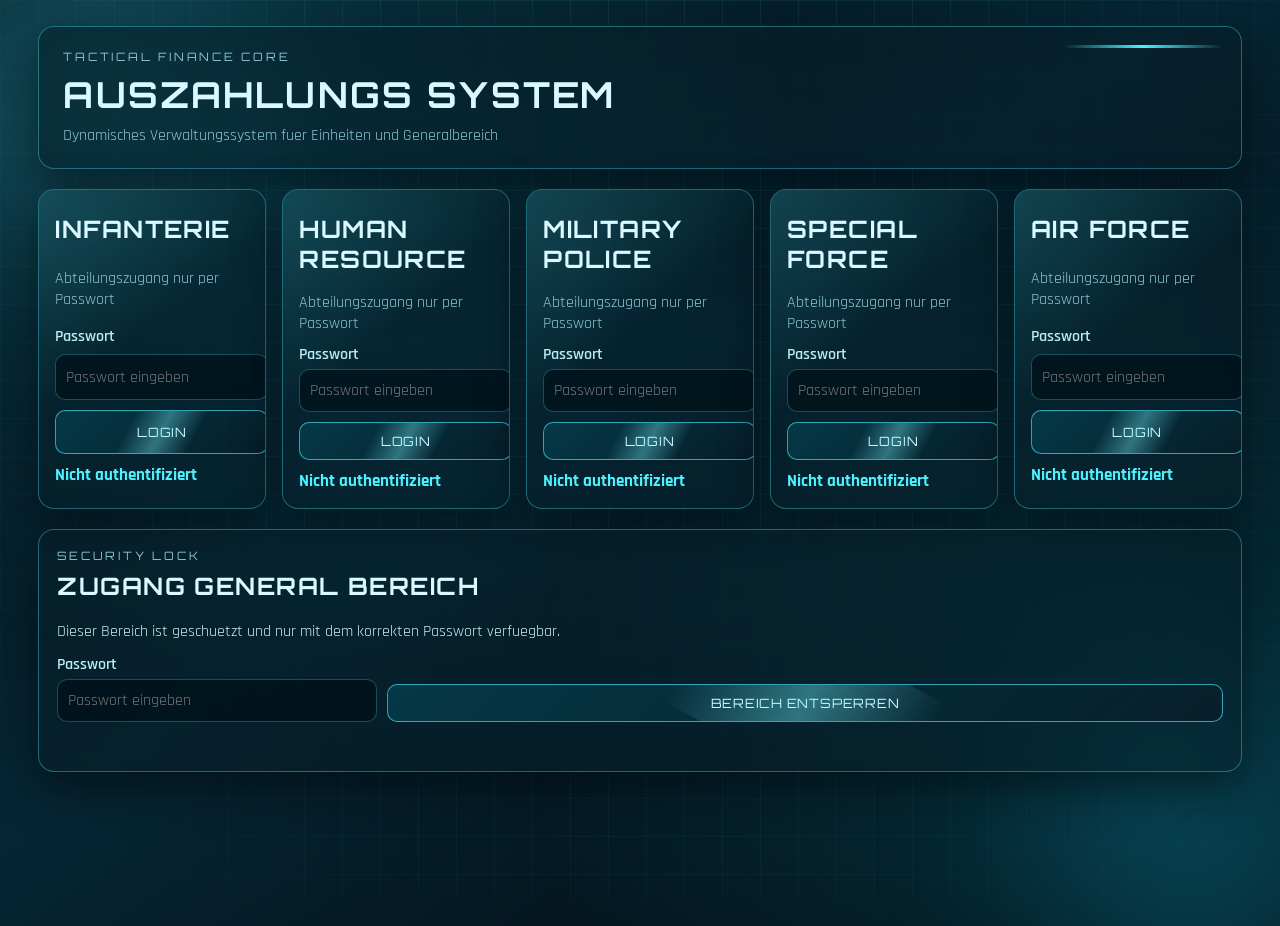
<file: index.html>
<!DOCTYPE html>
<html lang="de">
<head>
  <meta charset="UTF-8" />
  <meta name="viewport" content="width=device-width, initial-scale=1.0" />
  <title>Auszahlungssystem Einsatzkommando</title>
  <link rel="preconnect" href="https://fonts.googleapis.com" />
  <link rel="preconnect" href="https://fonts.gstatic.com" crossorigin />
  <link href="https://fonts.googleapis.com/css2?family=Orbitron:wght@400;600;700;800&family=Rajdhani:wght@400;500;600;700&display=swap" rel="stylesheet" />
  <link rel="stylesheet" href="styles.css" />
</head>
<body>
  <div class="bg-grid"></div>
  <div class="glow glow-1"></div>
  <div class="glow glow-2"></div>

  <main class="app-shell">
    <header class="app-header panel">
      <p class="kicker">TACTICAL FINANCE CORE</p>
      <h1>Auszahlungs System</h1>
      <p class="subtitle">Dynamisches Verwaltungssystem fuer Einheiten und Generalbereich</p>
    </header>

    <section class="unit-grid" id="unitGrid">
      <article class="panel unit-card" data-unit="Infanterie">
        <h2>Infanterie</h2>
        <p class="unit-desc">Abteilungszugang nur per Passwort</p>
        <label>
          Passwort
          <input type="password" class="dept-password" autocomplete="off" placeholder="Passwort eingeben" />
        </label>
        <button class="action-btn dept-login-btn" type="button">Login</button>
        <p class="unit-status" aria-live="polite">Nicht authentifiziert</p>
        <div class="payout-form is-hidden">
          <p class="form-kicker">Neue Auszahlung</p>
          <label>
            Auszahlungs Datum
            <input type="date" class="payout-date" />
          </label>
          <label>
            Wer hat ausgezahlt (Name/ID)
            <input type="text" class="paid-by" placeholder="Name/ID" />
          </label>
          <label>
            Wer wurde ausgezahlt (Name/ID)
            <input type="text" class="paid-to" placeholder="Name/ID" />
          </label>
          <label>
            Betrag in $
            <input type="number" class="payout-amount" min="0" step="0.01" placeholder="0.00" />
          </label>
          <label>
            Wofuer wurde ausgezahlt
            <input type="text" class="payout-reason" placeholder="Verwendungszweck" />
          </label>
          <label>
            Passwort bestaetigen
            <input type="password" class="payout-confirm-password" autocomplete="off" placeholder="Passwort erneut eingeben" />
          </label>
          <button class="action-btn payout-submit-btn" type="button">Auszahlung eintragen</button>
          <p class="payout-feedback" aria-live="polite"></p>
        </div>
      </article>

      <article class="panel unit-card" data-unit="Human Resource">
        <h2>Human Resource</h2>
        <p class="unit-desc">Abteilungszugang nur per Passwort</p>
        <label>
          Passwort
          <input type="password" class="dept-password" autocomplete="off" placeholder="Passwort eingeben" />
        </label>
        <button class="action-btn dept-login-btn" type="button">Login</button>
        <p class="unit-status" aria-live="polite">Nicht authentifiziert</p>
        <div class="payout-form is-hidden">
          <p class="form-kicker">Neue Auszahlung</p>
          <label>
            Auszahlungs Datum
            <input type="date" class="payout-date" />
          </label>
          <label>
            Wer hat ausgezahlt (Name/ID)
            <input type="text" class="paid-by" placeholder="Name/ID" />
          </label>
          <label>
            Wer wurde ausgezahlt (Name/ID)
            <input type="text" class="paid-to" placeholder="Name/ID" />
          </label>
          <label>
            Betrag in $
            <input type="number" class="payout-amount" min="0" step="0.01" placeholder="0.00" />
          </label>
          <label>
            Wofuer wurde ausgezahlt
            <input type="text" class="payout-reason" placeholder="Verwendungszweck" />
          </label>
          <label>
            Passwort bestaetigen
            <input type="password" class="payout-confirm-password" autocomplete="off" placeholder="Passwort erneut eingeben" />
          </label>
          <button class="action-btn payout-submit-btn" type="button">Auszahlung eintragen</button>
          <p class="payout-feedback" aria-live="polite"></p>
        </div>
      </article>

      <article class="panel unit-card" data-unit="Military Police">
        <h2>Military Police</h2>
        <p class="unit-desc">Abteilungszugang nur per Passwort</p>
        <label>
          Passwort
          <input type="password" class="dept-password" autocomplete="off" placeholder="Passwort eingeben" />
        </label>
        <button class="action-btn dept-login-btn" type="button">Login</button>
        <p class="unit-status" aria-live="polite">Nicht authentifiziert</p>
        <div class="payout-form is-hidden">
          <p class="form-kicker">Neue Auszahlung</p>
          <label>
            Auszahlungs Datum
            <input type="date" class="payout-date" />
          </label>
          <label>
            Wer hat ausgezahlt (Name/ID)
            <input type="text" class="paid-by" placeholder="Name/ID" />
          </label>
          <label>
            Wer wurde ausgezahlt (Name/ID)
            <input type="text" class="paid-to" placeholder="Name/ID" />
          </label>
          <label>
            Betrag in $
            <input type="number" class="payout-amount" min="0" step="0.01" placeholder="0.00" />
          </label>
          <label>
            Wofuer wurde ausgezahlt
            <input type="text" class="payout-reason" placeholder="Verwendungszweck" />
          </label>
          <label>
            Passwort bestaetigen
            <input type="password" class="payout-confirm-password" autocomplete="off" placeholder="Passwort erneut eingeben" />
          </label>
          <button class="action-btn payout-submit-btn" type="button">Auszahlung eintragen</button>
          <p class="payout-feedback" aria-live="polite"></p>
        </div>
      </article>

      <article class="panel unit-card" data-unit="Special Force">
        <h2>Special Force</h2>
        <p class="unit-desc">Abteilungszugang nur per Passwort</p>
        <label>
          Passwort
          <input type="password" class="dept-password" autocomplete="off" placeholder="Passwort eingeben" />
        </label>
        <button class="action-btn dept-login-btn" type="button">Login</button>
        <p class="unit-status" aria-live="polite">Nicht authentifiziert</p>
        <div class="payout-form is-hidden">
          <p class="form-kicker">Neue Auszahlung</p>
          <label>
            Auszahlungs Datum
            <input type="date" class="payout-date" />
          </label>
          <label>
            Wer hat ausgezahlt (Name/ID)
            <input type="text" class="paid-by" placeholder="Name/ID" />
          </label>
          <label>
            Wer wurde ausgezahlt (Name/ID)
            <input type="text" class="paid-to" placeholder="Name/ID" />
          </label>
          <label>
            Betrag in $
            <input type="number" class="payout-amount" min="0" step="0.01" placeholder="0.00" />
          </label>
          <label>
            Wofuer wurde ausgezahlt
            <input type="text" class="payout-reason" placeholder="Verwendungszweck" />
          </label>
          <label>
            Passwort bestaetigen
            <input type="password" class="payout-confirm-password" autocomplete="off" placeholder="Passwort erneut eingeben" />
          </label>
          <button class="action-btn payout-submit-btn" type="button">Auszahlung eintragen</button>
          <p class="payout-feedback" aria-live="polite"></p>
        </div>
      </article>

      <article class="panel unit-card" data-unit="Air Force">
        <h2>Air Force</h2>
        <p class="unit-desc">Abteilungszugang nur per Passwort</p>
        <label>
          Passwort
          <input type="password" class="dept-password" autocomplete="off" placeholder="Passwort eingeben" />
        </label>
        <button class="action-btn dept-login-btn" type="button">Login</button>
        <p class="unit-status" aria-live="polite">Nicht authentifiziert</p>
        <div class="payout-form is-hidden">
          <p class="form-kicker">Neue Auszahlung</p>
          <label>
            Auszahlungs Datum
            <input type="date" class="payout-date" />
          </label>
          <label>
            Wer hat ausgezahlt (Name/ID)
            <input type="text" class="paid-by" placeholder="Name/ID" />
          </label>
          <label>
            Wer wurde ausgezahlt (Name/ID)
            <input type="text" class="paid-to" placeholder="Name/ID" />
          </label>
          <label>
            Betrag in $
            <input type="number" class="payout-amount" min="0" step="0.01" placeholder="0.00" />
          </label>
          <label>
            Wofuer wurde ausgezahlt
            <input type="text" class="payout-reason" placeholder="Verwendungszweck" />
          </label>
          <label>
            Passwort bestaetigen
            <input type="password" class="payout-confirm-password" autocomplete="off" placeholder="Passwort erneut eingeben" />
          </label>
          <button class="action-btn payout-submit-btn" type="button">Auszahlung eintragen</button>
          <p class="payout-feedback" aria-live="polite"></p>
        </div>
      </article>
    </section>

    <section class="payout-modal" id="payoutModal" aria-hidden="true">
      <div class="payout-modal-panel panel" role="dialog" aria-modal="true" aria-labelledby="payoutModalTitle">
        <div class="payout-modal-header">
          <div>
            <p class="kicker">AUSZAHLUNGSMASKE</p>
            <h2 id="payoutModalTitle">Neue Auszahlung</h2>
          </div>
          <button class="action-btn ghost" id="closePayoutModal" type="button">Schliessen</button>
        </div>
        <div class="payout-modal-grid">
          <label>
            Auszahlungs Datum
            <input type="date" id="modalPayoutDate" />
          </label>
          <label>
            Wer hat ausgezahlt (Name/ID)
            <input type="text" id="modalPaidBy" placeholder="Name/ID" />
          </label>
          <label>
            Wer wurde ausgezahlt (Name/ID)
            <input type="text" id="modalPaidTo" placeholder="Name/ID" />
          </label>
          <label>
            Betrag in $
            <input type="number" id="modalPayoutAmount" min="0" step="0.01" placeholder="0.00" />
          </label>
          <label>
            Wofuer wurde ausgezahlt
            <input type="text" id="modalPayoutReason" placeholder="Verwendungszweck" />
          </label>
          <label>
            Passwort bestaetigen
            <input type="password" id="modalConfirmPassword" autocomplete="off" placeholder="Passwort erneut eingeben" />
          </label>
        </div>
        <div class="payout-modal-actions">
          <button class="action-btn" id="savePayoutModal" type="button">Auszahlung bestaetigen</button>
          <button class="action-btn ghost" id="logoutFromModal" type="button">Logout</button>
        </div>
        <p class="payout-feedback" id="modalPayoutFeedback" aria-live="polite"></p>
      </div>
    </section>

    <section class="panel security-gate" aria-label="Zugang General Bereich">
      <div>
        <p class="kicker">SECURITY LOCK</p>
        <h2>Zugang General Bereich</h2>
      </div>
      <p class="security-note">Dieser Bereich ist geschuetzt und nur mit dem korrekten Passwort verfuegbar.</p>
      <div class="security-controls">
        <label>
          Passwort
          <input type="password" id="generalPassword" autocomplete="off" placeholder="Passwort eingeben" />
        </label>
        <button class="action-btn" id="unlockGeneral" type="button">Bereich entsperren</button>
      </div>
      <p class="security-feedback" id="securityFeedback" aria-live="polite"></p>
    </section>

    <section class="panel general-area is-locked" id="generalArea" aria-label="General Bereich">
      <div>
        <p class="kicker">COMMAND CENTER</p>
        <h2>General Bereich</h2>
      </div>
      <p class="security-note">Hauptsicht zeigt Summen je Abteilung. Fuer Details eine Abteilung auswaehlen.</p>
      <div class="general-actions">
        <button class="action-btn ghost" id="resetAll" type="button">Logout Generalbereich</button>
      </div>
      <section class="analytics-grid" id="analyticsGrid" aria-label="Prozentuale Uebersicht"></section>
      <div class="department-board" id="departmentBoard"></div>

      <section class="general-dept-modal" id="generalDeptModal" aria-hidden="true">
        <div class="general-dept-panel panel" role="dialog" aria-modal="true" aria-labelledby="generalDeptTitle">
          <div class="general-dept-header">
            <h3 id="generalDeptTitle">Abteilungs Auszahlungen</h3>
            <button class="action-btn ghost" id="closeGeneralDeptModal" type="button">Zurueck</button>
          </div>
          <div class="payout-list" id="generalDeptPayoutList"></div>
        </div>
      </section>

      <section class="history-panel">
        <div>
          <p class="kicker">LIVE LOG</p>
          <h3>Einsatzprotokoll</h3>
        </div>
        <ul id="historyList" class="history-list">
          <li>System bereit. Werte erfassen und Berechnung starten.</li>
        </ul>
      </section>
    </section>
  </main>

  <script src="db/googleSheetsConfig.js"></script>
  <script src="script.js"></script>
</body>
</html>
</file>
<file: styles.css>
:root {
  --bg-deep: #031017;
  --bg-mid: #062635;
  --bg-soft: #0d3c52;
  --holo: #4df2ff;
  --holo-dim: #1eb4c5;
  --warn: #ffbe5c;
  --danger: #ff6c78;
  --text-main: #d9f8ff;
  --text-dim: #8dc5d2;
  --panel: rgba(6, 30, 40, 0.58);
  --panel-border: rgba(77, 242, 255, 0.35);
  --shadow: 0 16px 45px rgba(1, 8, 12, 0.6);
}

* {
  box-sizing: border-box;
}

body {
  margin: 0;
  min-height: 100vh;
  font-family: "Rajdhani", sans-serif;
  color: var(--text-main);
  background: radial-gradient(circle at 20% 15%, rgba(25, 149, 177, 0.25), transparent 42%),
              radial-gradient(circle at 90% 80%, rgba(13, 114, 136, 0.35), transparent 45%),
              linear-gradient(145deg, var(--bg-deep), var(--bg-mid), #020a10 92%);
  overflow-x: hidden;
}

.bg-grid {
  position: fixed;
  inset: 0;
  background-image:
    linear-gradient(rgba(88, 217, 237, 0.08) 1px, transparent 1px),
    linear-gradient(90deg, rgba(88, 217, 237, 0.08) 1px, transparent 1px);
  background-size: 38px 38px;
  mask-image: radial-gradient(circle at 50% 30%, #000 45%, transparent 95%);
  pointer-events: none;
}

.glow {
  position: fixed;
  border-radius: 50%;
  filter: blur(90px);
  pointer-events: none;
}

.glow-1 {
  width: 360px;
  height: 360px;
  background: rgba(65, 230, 255, 0.2);
  top: -100px;
  left: -120px;
  animation: drift 9s ease-in-out infinite alternate;
}

.glow-2 {
  width: 300px;
  height: 300px;
  background: rgba(14, 170, 204, 0.22);
  right: -70px;
  bottom: -90px;
  animation: drift 11s ease-in-out infinite alternate-reverse;
}

.app-shell {
  position: relative;
  z-index: 2;
  width: min(1280px, 94vw);
  margin: 26px auto 42px;
  display: grid;
  gap: 20px;
}

.panel {
  background: var(--panel);
  border: 1px solid var(--panel-border);
  border-radius: 16px;
  box-shadow: var(--shadow);
  backdrop-filter: blur(6px);
}

.app-header {
  padding: 22px 24px;
  position: relative;
}

.header-actions {
  margin-top: 12px;
  display: flex;
  justify-content: flex-end;
}

.app-header::after {
  content: "";
  position: absolute;
  right: 18px;
  top: 18px;
  width: 160px;
  height: 3px;
  background: linear-gradient(90deg, transparent, var(--holo), transparent);
}

.kicker {
  margin: 0;
  letter-spacing: 0.24em;
  font-family: "Orbitron", sans-serif;
  font-size: 0.72rem;
  color: var(--text-dim);
  text-transform: uppercase;
}

h1,
h2,
h3 {
  font-family: "Orbitron", sans-serif;
  text-transform: uppercase;
  letter-spacing: 0.06em;
  margin: 8px 0;
}

h1 {
  font-size: clamp(1.6rem, 2.8vw, 2.4rem);
}

.subtitle {
  margin: 0;
  color: var(--text-dim);
}

.unit-grid {
  display: grid;
  grid-template-columns: repeat(auto-fit, minmax(220px, 1fr));
  gap: 16px;
}

.unit-card {
  padding: 16px;
  display: grid;
  gap: 10px;
  position: relative;
  overflow: hidden;
  isolation: isolate;
  transform: translateY(18px);
  opacity: 0;
  animation: reveal 0.75s ease forwards;
}

.unit-card:nth-child(2) { animation-delay: 0.08s; }
.unit-card:nth-child(3) { animation-delay: 0.16s; }
.unit-card:nth-child(4) { animation-delay: 0.24s; }
.unit-card:nth-child(5) { animation-delay: 0.32s; }

.unit-card::before {
  content: "";
  position: absolute;
  inset: 0;
  background: linear-gradient(140deg, rgba(77, 242, 255, 0.18), transparent 45%);
  z-index: -1;
}

.unit-card:hover {
  border-color: rgba(77, 242, 255, 0.68);
  transform: translateY(-4px) scale(1.01);
  transition: transform 0.25s ease, border-color 0.25s ease;
}

.unit-desc {
  margin: 0;
  color: var(--text-dim);
}

label {
  display: grid;
  gap: 4px;
  color: #b7ecf5;
  font-weight: 600;
}

input,
select {
  background: rgba(2, 18, 26, 0.76);
  border: 1px solid rgba(99, 227, 255, 0.28);
  color: var(--text-main);
  border-radius: 10px;
  padding: 10px;
  font-size: 1rem;
  font-family: "Rajdhani", sans-serif;
}

input:focus,
select:focus {
  outline: none;
  border-color: var(--holo);
  box-shadow: 0 0 0 2px rgba(77, 242, 255, 0.18);
}

.action-btn {
  border: 1px solid rgba(77, 242, 255, 0.62);
  background: linear-gradient(140deg, rgba(6, 63, 78, 0.8), rgba(7, 30, 42, 0.85));
  color: var(--text-main);
  border-radius: 10px;
  padding: 10px 14px;
  font-family: "Orbitron", sans-serif;
  font-size: 0.8rem;
  letter-spacing: 0.06em;
  text-transform: uppercase;
  cursor: pointer;
  position: relative;
  overflow: hidden;
  transition: transform 0.18s ease, box-shadow 0.25s ease, border-color 0.25s ease;
}

.action-btn::after {
  content: "";
  position: absolute;
  inset: -130% 35%;
  transform: rotate(28deg);
  background: linear-gradient(90deg, transparent, rgba(123, 249, 255, 0.36), transparent);
  transition: transform 0.45s ease;
}

.action-btn:hover {
  transform: translateY(-2px);
  box-shadow: 0 8px 24px rgba(37, 205, 238, 0.26);
  border-color: rgba(123, 249, 255, 0.85);
}

.action-btn:hover::after {
  transform: rotate(28deg) translateX(180%);
}

.action-btn:active {
  transform: translateY(0);
}

.action-btn.ghost {
  border-color: rgba(255, 190, 92, 0.6);
  background: linear-gradient(140deg, rgba(57, 40, 12, 0.72), rgba(26, 17, 7, 0.9));
}

.unit-status {
  margin: 0;
  font-size: 1.06rem;
  color: var(--holo);
  font-weight: 700;
}

.unit-status.is-error {
  color: var(--danger);
}

.form-kicker {
  margin: 2px 0 0;
  font-family: "Orbitron", sans-serif;
  font-size: 0.74rem;
  letter-spacing: 0.08em;
  text-transform: uppercase;
  color: var(--text-dim);
}

.payout-form {
  margin-top: 8px;
  padding-top: 10px;
  border-top: 1px dashed rgba(77, 242, 255, 0.32);
  display: grid;
  gap: 8px;
}

.payout-form.is-hidden {
  display: none;
}

.payout-feedback {
  margin: 0;
  min-height: 1.2em;
  color: var(--holo);
  font-weight: 700;
}

.payout-feedback.is-error {
  color: var(--danger);
}

.payout-modal {
  position: fixed;
  inset: 0;
  background: rgba(1, 8, 12, 0.72);
  backdrop-filter: blur(5px);
  display: none;
  align-items: center;
  justify-content: center;
  z-index: 200;
  padding: 20px;
}

.payout-modal.is-open {
  display: flex;
}

.payout-modal-panel {
  width: min(760px, 96vw);
  max-height: 92vh;
  overflow-y: auto;
  padding: 16px;
  display: grid;
  gap: 12px;
}

.payout-modal-header {
  display: flex;
  justify-content: space-between;
  align-items: center;
  gap: 12px;
}

.payout-modal-grid {
  display: grid;
  grid-template-columns: repeat(2, minmax(0, 1fr));
  gap: 10px;
}

.payout-modal-grid label:last-child {
  grid-column: 1 / -1;
}

.payout-modal-actions {
  display: flex;
  gap: 10px;
  flex-wrap: wrap;
}

.general-area {
  padding: 18px;
  display: grid;
  gap: 14px;
}

.general-area.is-locked {
  display: none;
}

.security-gate {
  padding: 18px;
  display: grid;
  gap: 12px;
}

.security-note {
  margin: 0;
  color: #caeef5;
}

.security-controls {
  display: grid;
  grid-template-columns: minmax(220px, 320px) auto;
  gap: 10px;
  align-items: end;
}

.security-feedback {
  min-height: 1.2em;
  margin: 0;
  color: var(--holo);
  font-weight: 700;
}

.security-feedback.is-error {
  color: var(--danger);
}

.general-controls {
  display: grid;
  grid-template-columns: repeat(auto-fit, minmax(220px, 1fr));
  gap: 12px;
}

.general-actions {
  display: flex;
  gap: 10px;
  flex-wrap: wrap;
}

.analytics-grid {
  display: grid;
  grid-template-columns: repeat(auto-fit, minmax(230px, 1fr));
  gap: 12px;
}

.chart-card {
  background:
    linear-gradient(170deg, rgba(77, 242, 255, 0.08), transparent 45%),
    rgba(2, 14, 21, 0.8);
  border: 1px solid rgba(77, 242, 255, 0.28);
  border-radius: 12px;
  padding: 12px;
  display: grid;
  gap: 10px;
}

.chart-card h4 {
  margin: 0;
  font-family: "Orbitron", sans-serif;
  font-size: 0.8rem;
  letter-spacing: 0.05em;
  text-transform: uppercase;
  color: #d8f7ff;
}

.chart-empty {
  margin: 0;
  color: var(--text-dim);
}

.chart-donut {
  width: 158px;
  height: 158px;
  border-radius: 50%;
  margin: 0 auto;
  display: grid;
  place-items: center;
  position: relative;
}

.chart-donut::after {
  content: "";
  position: absolute;
  inset: 10px;
  border: 1px dashed rgba(204, 242, 250, 0.32);
  border-radius: 50%;
}

.chart-center {
  width: 94px;
  height: 94px;
  border-radius: 50%;
  background: rgba(1, 10, 15, 0.88);
  border: 1px solid rgba(77, 242, 255, 0.32);
  display: grid;
  place-items: center;
  text-align: center;
  z-index: 2;
}

.chart-center strong {
  display: block;
  font-family: "Orbitron", sans-serif;
  font-size: 1rem;
  color: #e9fcff;
}

.chart-center span {
  font-size: 0.72rem;
  color: #a6d9e3;
}

.chart-legend {
  display: grid;
  gap: 6px;
}

.chart-legend-row {
  display: flex;
  justify-content: space-between;
  align-items: center;
  gap: 8px;
}

.chart-legend-left {
  display: flex;
  align-items: center;
  gap: 7px;
  min-width: 0;
}

.chart-legend-left span:last-child {
  white-space: nowrap;
  overflow: hidden;
  text-overflow: ellipsis;
}

.chart-swatch {
  width: 10px;
  height: 10px;
  border-radius: 2px;
  box-shadow: 0 0 0 1px rgba(212, 249, 255, 0.35);
}

.department-board {
  display: grid;
  grid-template-columns: repeat(auto-fit, minmax(220px, 1fr));
  gap: 12px;
}

.department-column {
  appearance: none;
  background:
    linear-gradient(160deg, rgba(77, 242, 255, 0.08), transparent 44%),
    rgba(3, 18, 24, 0.82);
  border: 1px solid rgba(77, 242, 255, 0.32);
  border-radius: 12px;
  padding: 14px;
  display: grid;
  gap: 10px;
  text-align: left;
  color: var(--text-main);
  cursor: pointer;
  font: inherit;
  transition: transform 0.2s ease, border-color 0.2s ease, box-shadow 0.2s ease;
}

.department-column h3 {
  margin: 0;
  font-size: 1rem;
}

.department-column:hover {
  border-color: rgba(123, 249, 255, 0.78);
  transform: translateY(-2px);
  box-shadow: 0 10px 22px rgba(37, 205, 238, 0.2);
}

.department-head {
  display: grid;
  gap: 2px;
}

.department-meta {
  margin: 0;
  color: var(--text-dim);
  font-size: 0.9rem;
}

.metrics-grid {
  display: grid;
  gap: 7px;
}

.metric-row {
  display: flex;
  justify-content: space-between;
  align-items: baseline;
  gap: 8px;
  padding: 7px 8px;
  border-radius: 8px;
  background: rgba(2, 13, 19, 0.72);
}

.metric-row span {
  color: #b8e5ee;
  font-size: 0.92rem;
}

.metric-row strong {
  color: #f0fbff;
  font-size: 0.98rem;
}

.metric-row.is-paid {
  border-left: 3px solid rgba(77, 242, 255, 0.78);
}

.metric-row.is-open {
  border-left: 3px solid rgba(255, 190, 92, 0.85);
}

.metric-row.is-rejected {
  border-left: 3px solid rgba(255, 108, 120, 0.88);
}

.summary-hint {
  margin: 4px 0 0;
  color: #d2f5fc;
  font-family: "Orbitron", sans-serif;
  font-size: 0.7rem;
  letter-spacing: 0.08em;
  text-transform: uppercase;
}

.general-dept-modal {
  position: fixed;
  inset: 0;
  background: rgba(1, 8, 12, 0.78);
  backdrop-filter: blur(5px);
  display: none;
  align-items: center;
  justify-content: center;
  z-index: 220;
  padding: 20px;
}

.general-dept-modal.is-open {
  display: flex;
}

.general-dept-panel {
  width: min(860px, 96vw);
  max-height: 92vh;
  overflow-y: auto;
  padding: 16px;
  display: grid;
  gap: 12px;
}

.general-dept-header {
  display: flex;
  justify-content: space-between;
  align-items: center;
  gap: 12px;
}

.department-points {
  margin: 0;
  color: var(--warn);
  font-weight: 700;
}

.payout-list {
  display: grid;
  gap: 8px;
}

.empty-payouts {
  margin: 0;
  color: var(--text-dim);
}

.payout-block {
  background: rgba(2, 13, 19, 0.72);
  border: 1px solid rgba(77, 242, 255, 0.24);
  border-radius: 10px;
  padding: 10px;
  display: grid;
  gap: 8px;
}

.payout-block p {
  margin: 0;
  font-size: 0.93rem;
}

.payout-block-head {
  display: flex;
  justify-content: space-between;
  gap: 10px;
  align-items: flex-start;
}

.payout-date {
  margin-top: 6px;
  color: var(--text-dim);
}

.payout-amount-highlight {
  font-family: "Orbitron", sans-serif;
  font-size: 1rem;
  color: #f6fcff;
}

.status-badge {
  display: inline-block;
  padding: 3px 8px;
  border-radius: 999px;
  font-family: "Orbitron", sans-serif;
  font-size: 0.66rem;
  letter-spacing: 0.06em;
  text-transform: uppercase;
  border: 1px solid rgba(77, 242, 255, 0.42);
  background: rgba(77, 242, 255, 0.12);
}

.status-badge.is-confirmed {
  border-color: rgba(77, 242, 255, 0.78);
  background: rgba(77, 242, 255, 0.18);
}

.status-badge.is-rejected {
  border-color: rgba(255, 108, 120, 0.78);
  background: rgba(255, 108, 120, 0.18);
}

.status-badge.is-editing,
.status-badge.is-open {
  border-color: rgba(255, 190, 92, 0.85);
  background: rgba(255, 190, 92, 0.16);
}

.payout-details {
  display: grid;
  gap: 4px;
}

.payout-details p {
  display: grid;
  gap: 1px;
}

.payout-details span {
  color: var(--text-dim);
  font-size: 0.8rem;
}

.payout-details strong {
  color: #e7fbff;
  font-weight: 700;
}

.reason-link {
  color: #8eefff;
  text-decoration: underline;
  text-decoration-style: dotted;
  text-underline-offset: 2px;
}

.reason-link:hover {
  color: #d8fbff;
}

.payout-block.is-confirmed {
  border-color: rgba(77, 242, 255, 0.62);
}

.payout-block.is-rejected {
  border-color: rgba(255, 108, 120, 0.65);
}

.payout-block.is-editing {
  border-color: rgba(255, 190, 92, 0.72);
}

.payout-actions {
  margin-top: 4px;
  display: flex;
  flex-wrap: wrap;
  gap: 6px;
}

.action-btn.mini {
  padding: 8px 10px;
  font-size: 0.68rem;
}

.action-btn.ghost-danger {
  border-color: rgba(255, 108, 120, 0.62);
  background: linear-gradient(140deg, rgba(66, 20, 26, 0.72), rgba(26, 9, 11, 0.92));
}

.general-stats {
  display: grid;
  gap: 5px;
  color: #caeef5;
}

.general-stats strong {
  color: var(--warn);
}

.history-panel {
  padding: 16px;
}

.history-list {
  list-style: none;
  margin: 12px 0 0;
  padding: 0;
  max-height: 210px;
  overflow-y: auto;
  display: grid;
  gap: 8px;
}

.history-list li {
  border-left: 2px solid rgba(77, 242, 255, 0.52);
  background: rgba(3, 18, 24, 0.58);
  padding: 8px 10px;
  border-radius: 8px;
  color: #bde7f0;
}

@keyframes drift {
  from { transform: translate(0, 0); }
  to { transform: translate(28px, 32px); }
}

@keyframes reveal {
  to {
    transform: translateY(0);
    opacity: 1;
  }
}

@media (max-width: 700px) {
  .app-shell {
    width: min(96vw, 1280px);
    margin-top: 14px;
  }

  .app-header {
    padding: 18px;
  }

  .unit-card,
  .security-gate,
  .general-area,
  .history-panel {
    border-radius: 12px;
  }

  .security-controls {
    grid-template-columns: 1fr;
  }

  .payout-modal-grid {
    grid-template-columns: 1fr;
  }
}
</file>
<file: sorc/styles.css>
:root {
  --bg-deep: #031017;
  --bg-mid: #062635;
  --bg-soft: #0d3c52;
  --holo: #4df2ff;
  --holo-dim: #1eb4c5;
  --warn: #ffbe5c;
  --danger: #ff6c78;
  --text-main: #d9f8ff;
  --text-dim: #8dc5d2;
  --panel: rgba(6, 30, 40, 0.58);
  --panel-border: rgba(77, 242, 255, 0.35);
  --shadow: 0 16px 45px rgba(1, 8, 12, 0.6);
}

* {
  box-sizing: border-box;
}

body {
  margin: 0;
  min-height: 100vh;
  font-family: "Rajdhani", sans-serif;
  color: var(--text-main);
  background: radial-gradient(circle at 20% 15%, rgba(25, 149, 177, 0.25), transparent 42%),
              radial-gradient(circle at 90% 80%, rgba(13, 114, 136, 0.35), transparent 45%),
              linear-gradient(145deg, var(--bg-deep), var(--bg-mid), #020a10 92%);
  overflow-x: hidden;
}

.bg-grid {
  position: fixed;
  inset: 0;
  background-image:
    linear-gradient(rgba(88, 217, 237, 0.08) 1px, transparent 1px),
    linear-gradient(90deg, rgba(88, 217, 237, 0.08) 1px, transparent 1px);
  background-size: 38px 38px;
  mask-image: radial-gradient(circle at 50% 30%, #000 45%, transparent 95%);
  pointer-events: none;
}

.glow {
  position: fixed;
  border-radius: 50%;
  filter: blur(90px);
  pointer-events: none;
}

.glow-1 {
  width: 360px;
  height: 360px;
  background: rgba(65, 230, 255, 0.2);
  top: -100px;
  left: -120px;
  animation: drift 9s ease-in-out infinite alternate;
}

.glow-2 {
  width: 300px;
  height: 300px;
  background: rgba(14, 170, 204, 0.22);
  right: -70px;
  bottom: -90px;
  animation: drift 11s ease-in-out infinite alternate-reverse;
}

.app-shell {
  position: relative;
  z-index: 2;
  width: min(1280px, 94vw);
  margin: 26px auto 42px;
  display: grid;
  gap: 20px;
}

.panel {
  background: var(--panel);
  border: 1px solid var(--panel-border);
  border-radius: 16px;
  box-shadow: var(--shadow);
  backdrop-filter: blur(6px);
}

.app-header {
  padding: 22px 24px;
  position: relative;
}

.header-actions {
  margin-top: 12px;
  display: flex;
  justify-content: flex-end;
}

.app-header::after {
  content: "";
  position: absolute;
  right: 18px;
  top: 18px;
  width: 160px;
  height: 3px;
  background: linear-gradient(90deg, transparent, var(--holo), transparent);
}

.kicker {
  margin: 0;
  letter-spacing: 0.24em;
  font-family: "Orbitron", sans-serif;
  font-size: 0.72rem;
  color: var(--text-dim);
  text-transform: uppercase;
}

h1,
h2,
h3 {
  font-family: "Orbitron", sans-serif;
  text-transform: uppercase;
  letter-spacing: 0.06em;
  margin: 8px 0;
}

h1 {
  font-size: clamp(1.6rem, 2.8vw, 2.4rem);
}

.subtitle {
  margin: 0;
  color: var(--text-dim);
}

.unit-grid {
  display: grid;
  grid-template-columns: repeat(auto-fit, minmax(220px, 1fr));
  gap: 16px;
}

.unit-card {
  padding: 16px;
  display: grid;
  gap: 10px;
  position: relative;
  overflow: hidden;
  isolation: isolate;
  transform: translateY(18px);
  opacity: 0;
  animation: reveal 0.75s ease forwards;
}

.unit-card:nth-child(2) { animation-delay: 0.08s; }
.unit-card:nth-child(3) { animation-delay: 0.16s; }
.unit-card:nth-child(4) { animation-delay: 0.24s; }
.unit-card:nth-child(5) { animation-delay: 0.32s; }

.unit-card::before {
  content: "";
  position: absolute;
  inset: 0;
  background: linear-gradient(140deg, rgba(77, 242, 255, 0.18), transparent 45%);
  z-index: -1;
}

.unit-card:hover {
  border-color: rgba(77, 242, 255, 0.68);
  transform: translateY(-4px) scale(1.01);
  transition: transform 0.25s ease, border-color 0.25s ease;
}

.unit-desc {
  margin: 0;
  color: var(--text-dim);
}

label {
  display: grid;
  gap: 4px;
  color: #b7ecf5;
  font-weight: 600;
}

input,
select {
  background: rgba(2, 18, 26, 0.76);
  border: 1px solid rgba(99, 227, 255, 0.28);
  color: var(--text-main);
  border-radius: 10px;
  padding: 10px;
  font-size: 1rem;
  font-family: "Rajdhani", sans-serif;
}

input:focus,
select:focus {
  outline: none;
  border-color: var(--holo);
  box-shadow: 0 0 0 2px rgba(77, 242, 255, 0.18);
}

.action-btn {
  border: 1px solid rgba(77, 242, 255, 0.62);
  background: linear-gradient(140deg, rgba(6, 63, 78, 0.8), rgba(7, 30, 42, 0.85));
  color: var(--text-main);
  border-radius: 10px;
  padding: 10px 14px;
  font-family: "Orbitron", sans-serif;
  font-size: 0.8rem;
  letter-spacing: 0.06em;
  text-transform: uppercase;
  cursor: pointer;
  position: relative;
  overflow: hidden;
  transition: transform 0.18s ease, box-shadow 0.25s ease, border-color 0.25s ease;
}

.action-btn::after {
  content: "";
  position: absolute;
  inset: -130% 35%;
  transform: rotate(28deg);
  background: linear-gradient(90deg, transparent, rgba(123, 249, 255, 0.36), transparent);
  transition: transform 0.45s ease;
}

.action-btn:hover {
  transform: translateY(-2px);
  box-shadow: 0 8px 24px rgba(37, 205, 238, 0.26);
  border-color: rgba(123, 249, 255, 0.85);
}

.action-btn:hover::after {
  transform: rotate(28deg) translateX(180%);
}

.action-btn:active {
  transform: translateY(0);
}

.action-btn.ghost {
  border-color: rgba(255, 190, 92, 0.6);
  background: linear-gradient(140deg, rgba(57, 40, 12, 0.72), rgba(26, 17, 7, 0.9));
}

.unit-status {
  margin: 0;
  font-size: 1.06rem;
  color: var(--holo);
  font-weight: 700;
}

.unit-status.is-error {
  color: var(--danger);
}

.form-kicker {
  margin: 2px 0 0;
  font-family: "Orbitron", sans-serif;
  font-size: 0.74rem;
  letter-spacing: 0.08em;
  text-transform: uppercase;
  color: var(--text-dim);
}

.payout-form {
  margin-top: 8px;
  padding-top: 10px;
  border-top: 1px dashed rgba(77, 242, 255, 0.32);
  display: grid;
  gap: 8px;
}

.payout-form.is-hidden {
  display: none;
}

.payout-feedback {
  margin: 0;
  min-height: 1.2em;
  color: var(--holo);
  font-weight: 700;
}

.payout-feedback.is-error {
  color: var(--danger);
}

.payout-modal {
  position: fixed;
  inset: 0;
  background: rgba(1, 8, 12, 0.72);
  backdrop-filter: blur(5px);
  display: none;
  align-items: center;
  justify-content: center;
  z-index: 200;
  padding: 20px;
}

.payout-modal.is-open {
  display: flex;
}

.payout-modal-panel {
  width: min(760px, 96vw);
  max-height: 92vh;
  overflow-y: auto;
  padding: 16px;
  display: grid;
  gap: 12px;
}

.payout-modal-header {
  display: flex;
  justify-content: space-between;
  align-items: center;
  gap: 12px;
}

.payout-modal-grid {
  display: grid;
  grid-template-columns: repeat(2, minmax(0, 1fr));
  gap: 10px;
}

.payout-modal-grid label:last-child {
  grid-column: 1 / -1;
}

.payout-modal-actions {
  display: flex;
  gap: 10px;
  flex-wrap: wrap;
}

.general-area {
  padding: 18px;
  display: grid;
  gap: 14px;
}

.general-area.is-locked {
  display: none;
}

.security-gate {
  padding: 18px;
  display: grid;
  gap: 12px;
}

.security-note {
  margin: 0;
  color: #caeef5;
}

.security-controls {
  display: grid;
  grid-template-columns: minmax(220px, 320px) auto;
  gap: 10px;
  align-items: end;
}

.security-feedback {
  min-height: 1.2em;
  margin: 0;
  color: var(--holo);
  font-weight: 700;
}

.security-feedback.is-error {
  color: var(--danger);
}

.general-controls {
  display: grid;
  grid-template-columns: repeat(auto-fit, minmax(220px, 1fr));
  gap: 12px;
}

.general-actions {
  display: flex;
  gap: 10px;
  flex-wrap: wrap;
}

.analytics-grid {
  display: grid;
  grid-template-columns: repeat(auto-fit, minmax(230px, 1fr));
  gap: 12px;
}

.chart-card {
  background:
    linear-gradient(170deg, rgba(77, 242, 255, 0.08), transparent 45%),
    rgba(2, 14, 21, 0.8);
  border: 1px solid rgba(77, 242, 255, 0.28);
  border-radius: 12px;
  padding: 12px;
  display: grid;
  gap: 10px;
}

.chart-card h4 {
  margin: 0;
  font-family: "Orbitron", sans-serif;
  font-size: 0.8rem;
  letter-spacing: 0.05em;
  text-transform: uppercase;
  color: #d8f7ff;
}

.chart-empty {
  margin: 0;
  color: var(--text-dim);
}

.chart-donut {
  width: 158px;
  height: 158px;
  border-radius: 50%;
  margin: 0 auto;
  display: grid;
  place-items: center;
  position: relative;
}

.chart-donut::after {
  content: "";
  position: absolute;
  inset: 10px;
  border: 1px dashed rgba(204, 242, 250, 0.32);
  border-radius: 50%;
}

.chart-center {
  width: 94px;
  height: 94px;
  border-radius: 50%;
  background: rgba(1, 10, 15, 0.88);
  border: 1px solid rgba(77, 242, 255, 0.32);
  display: grid;
  place-items: center;
  text-align: center;
  z-index: 2;
}

.chart-center strong {
  display: block;
  font-family: "Orbitron", sans-serif;
  font-size: 1rem;
  color: #e9fcff;
}

.chart-center span {
  font-size: 0.72rem;
  color: #a6d9e3;
}

.chart-legend {
  display: grid;
  gap: 6px;
}

.chart-legend-row {
  display: flex;
  justify-content: space-between;
  align-items: center;
  gap: 8px;
}

.chart-legend-left {
  display: flex;
  align-items: center;
  gap: 7px;
  min-width: 0;
}

.chart-legend-left span:last-child {
  white-space: nowrap;
  overflow: hidden;
  text-overflow: ellipsis;
}

.chart-swatch {
  width: 10px;
  height: 10px;
  border-radius: 2px;
  box-shadow: 0 0 0 1px rgba(212, 249, 255, 0.35);
}

.department-board {
  display: grid;
  grid-template-columns: repeat(auto-fit, minmax(220px, 1fr));
  gap: 12px;
}

.department-column {
  appearance: none;
  background:
    linear-gradient(160deg, rgba(77, 242, 255, 0.08), transparent 44%),
    rgba(3, 18, 24, 0.82);
  border: 1px solid rgba(77, 242, 255, 0.32);
  border-radius: 12px;
  padding: 14px;
  display: grid;
  gap: 10px;
  text-align: left;
  color: var(--text-main);
  cursor: pointer;
  font: inherit;
  transition: transform 0.2s ease, border-color 0.2s ease, box-shadow 0.2s ease;
}

.department-column h3 {
  margin: 0;
  font-size: 1rem;
}

.department-column:hover {
  border-color: rgba(123, 249, 255, 0.78);
  transform: translateY(-2px);
  box-shadow: 0 10px 22px rgba(37, 205, 238, 0.2);
}

.department-head {
  display: grid;
  gap: 2px;
}

.department-meta {
  margin: 0;
  color: var(--text-dim);
  font-size: 0.9rem;
}

.metrics-grid {
  display: grid;
  gap: 7px;
}

.metric-row {
  display: flex;
  justify-content: space-between;
  align-items: baseline;
  gap: 8px;
  padding: 7px 8px;
  border-radius: 8px;
  background: rgba(2, 13, 19, 0.72);
}

.metric-row span {
  color: #b8e5ee;
  font-size: 0.92rem;
}

.metric-row strong {
  color: #f0fbff;
  font-size: 0.98rem;
}

.metric-row.is-paid {
  border-left: 3px solid rgba(77, 242, 255, 0.78);
}

.metric-row.is-open {
  border-left: 3px solid rgba(255, 190, 92, 0.85);
}

.metric-row.is-rejected {
  border-left: 3px solid rgba(255, 108, 120, 0.88);
}

.summary-hint {
  margin: 4px 0 0;
  color: #d2f5fc;
  font-family: "Orbitron", sans-serif;
  font-size: 0.7rem;
  letter-spacing: 0.08em;
  text-transform: uppercase;
}

.general-dept-modal {
  position: fixed;
  inset: 0;
  background: rgba(1, 8, 12, 0.78);
  backdrop-filter: blur(5px);
  display: none;
  align-items: center;
  justify-content: center;
  z-index: 220;
  padding: 20px;
}

.general-dept-modal.is-open {
  display: flex;
}

.general-dept-panel {
  width: min(860px, 96vw);
  max-height: 92vh;
  overflow-y: auto;
  padding: 16px;
  display: grid;
  gap: 12px;
}

.general-dept-header {
  display: flex;
  justify-content: space-between;
  align-items: center;
  gap: 12px;
}

.department-points {
  margin: 0;
  color: var(--warn);
  font-weight: 700;
}

.payout-list {
  display: grid;
  gap: 8px;
}

.empty-payouts {
  margin: 0;
  color: var(--text-dim);
}

.payout-block {
  background: rgba(2, 13, 19, 0.72);
  border: 1px solid rgba(77, 242, 255, 0.24);
  border-radius: 10px;
  padding: 10px;
  display: grid;
  gap: 8px;
}

.payout-block p {
  margin: 0;
  font-size: 0.93rem;
}

.payout-block-head {
  display: flex;
  justify-content: space-between;
  gap: 10px;
  align-items: flex-start;
}

.payout-date {
  margin-top: 6px;
  color: var(--text-dim);
}

.payout-amount-highlight {
  font-family: "Orbitron", sans-serif;
  font-size: 1rem;
  color: #f6fcff;
}

.status-badge {
  display: inline-block;
  padding: 3px 8px;
  border-radius: 999px;
  font-family: "Orbitron", sans-serif;
  font-size: 0.66rem;
  letter-spacing: 0.06em;
  text-transform: uppercase;
  border: 1px solid rgba(77, 242, 255, 0.42);
  background: rgba(77, 242, 255, 0.12);
}

.status-badge.is-confirmed {
  border-color: rgba(77, 242, 255, 0.78);
  background: rgba(77, 242, 255, 0.18);
}

.status-badge.is-rejected {
  border-color: rgba(255, 108, 120, 0.78);
  background: rgba(255, 108, 120, 0.18);
}

.status-badge.is-editing,
.status-badge.is-open {
  border-color: rgba(255, 190, 92, 0.85);
  background: rgba(255, 190, 92, 0.16);
}

.payout-details {
  display: grid;
  gap: 4px;
}

.payout-details p {
  display: grid;
  gap: 1px;
}

.payout-details span {
  color: var(--text-dim);
  font-size: 0.8rem;
}

.payout-details strong {
  color: #e7fbff;
  font-weight: 700;
}

.reason-link {
  color: #8eefff;
  text-decoration: underline;
  text-decoration-style: dotted;
  text-underline-offset: 2px;
}

.reason-link:hover {
  color: #d8fbff;
}

.payout-block.is-confirmed {
  border-color: rgba(77, 242, 255, 0.62);
}

.payout-block.is-rejected {
  border-color: rgba(255, 108, 120, 0.65);
}

.payout-block.is-editing {
  border-color: rgba(255, 190, 92, 0.72);
}

.payout-actions {
  margin-top: 4px;
  display: flex;
  flex-wrap: wrap;
  gap: 6px;
}

.action-btn.mini {
  padding: 8px 10px;
  font-size: 0.68rem;
}

.action-btn.ghost-danger {
  border-color: rgba(255, 108, 120, 0.62);
  background: linear-gradient(140deg, rgba(66, 20, 26, 0.72), rgba(26, 9, 11, 0.92));
}

.general-stats {
  display: grid;
  gap: 5px;
  color: #caeef5;
}

.general-stats strong {
  color: var(--warn);
}

.history-panel {
  padding: 16px;
}

.history-list {
  list-style: none;
  margin: 12px 0 0;
  padding: 0;
  max-height: 210px;
  overflow-y: auto;
  display: grid;
  gap: 8px;
}

.history-list li {
  border-left: 2px solid rgba(77, 242, 255, 0.52);
  background: rgba(3, 18, 24, 0.58);
  padding: 8px 10px;
  border-radius: 8px;
  color: #bde7f0;
}

@keyframes drift {
  from { transform: translate(0, 0); }
  to { transform: translate(28px, 32px); }
}

@keyframes reveal {
  to {
    transform: translateY(0);
    opacity: 1;
  }
}

@media (max-width: 700px) {
  .app-shell {
    width: min(96vw, 1280px);
    margin-top: 14px;
  }

  .app-header {
    padding: 18px;
  }

  .unit-card,
  .security-gate,
  .general-area,
  .history-panel {
    border-radius: 12px;
  }

  .security-controls {
    grid-template-columns: 1fr;
  }

  .payout-modal-grid {
    grid-template-columns: 1fr;
  }
}
</file>
